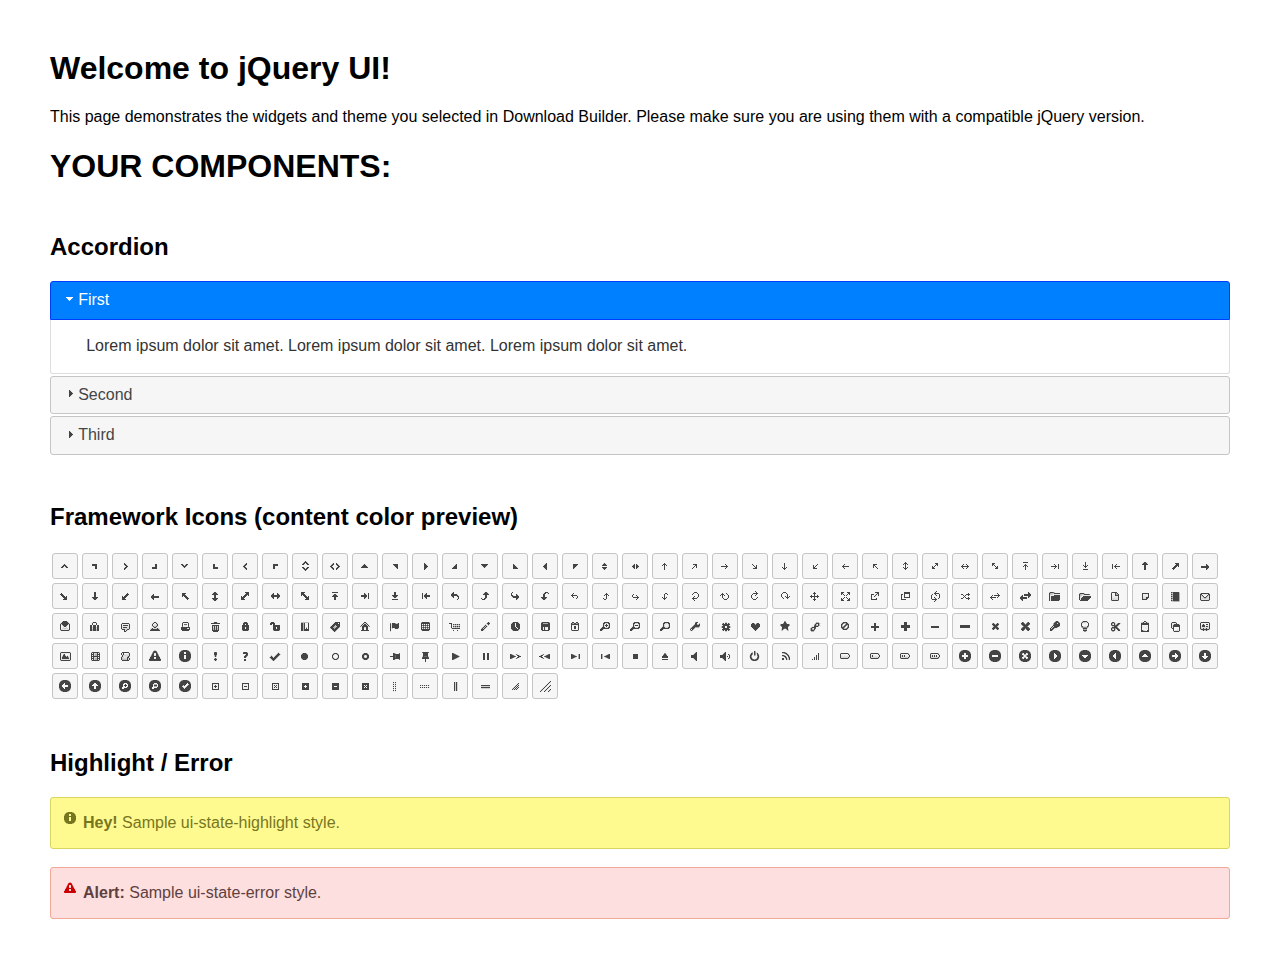
<file: js/index.html>
<!doctype html>
<html lang="us">
<head>
	<meta charset="utf-8">
	<title>jQuery UI Example Page</title>
	<link href="jquery-ui.css" rel="stylesheet">
	<style>
	body{
		font-family: "Trebuchet MS", sans-serif;
		margin: 50px;
	}
	.demoHeaders {
		margin-top: 2em;
	}
	#dialog-link {
		padding: .4em 1em .4em 20px;
		text-decoration: none;
		position: relative;
	}
	#dialog-link span.ui-icon {
		margin: 0 5px 0 0;
		position: absolute;
		left: .2em;
		top: 50%;
		margin-top: -8px;
	}
	#icons {
		margin: 0;
		padding: 0;
	}
	#icons li {
		margin: 2px;
		position: relative;
		padding: 4px 0;
		cursor: pointer;
		float: left;
		list-style: none;
	}
	#icons span.ui-icon {
		float: left;
		margin: 0 4px;
	}
	.fakewindowcontain .ui-widget-overlay {
		position: absolute;
	}
	select {
		width: 200px;
	}
	</style>
</head>
<body>

<h1>Welcome to jQuery UI!</h1>

<div class="ui-widget">
	<p>This page demonstrates the widgets and theme you selected in Download Builder. Please make sure you are using them with a compatible jQuery version.</p>
</div>

<h1>YOUR COMPONENTS:</h1>


<!-- Accordion -->
<h2 class="demoHeaders">Accordion</h2>
<div id="accordion">
	<h3>First</h3>
	<div>Lorem ipsum dolor sit amet. Lorem ipsum dolor sit amet. Lorem ipsum dolor sit amet.</div>
	<h3>Second</h3>
	<div>Phasellus mattis tincidunt nibh.</div>
	<h3>Third</h3>
	<div>Nam dui erat, auctor a, dignissim quis.</div>
</div>















<h2 class="demoHeaders">Framework Icons (content color preview)</h2>
<ul id="icons" class="ui-widget ui-helper-clearfix">
	<li class="ui-state-default ui-corner-all" title=".ui-icon-caret-1-n"><span class="ui-icon ui-icon-caret-1-n"></span></li>
	<li class="ui-state-default ui-corner-all" title=".ui-icon-caret-1-ne"><span class="ui-icon ui-icon-caret-1-ne"></span></li>
	<li class="ui-state-default ui-corner-all" title=".ui-icon-caret-1-e"><span class="ui-icon ui-icon-caret-1-e"></span></li>
	<li class="ui-state-default ui-corner-all" title=".ui-icon-caret-1-se"><span class="ui-icon ui-icon-caret-1-se"></span></li>
	<li class="ui-state-default ui-corner-all" title=".ui-icon-caret-1-s"><span class="ui-icon ui-icon-caret-1-s"></span></li>
	<li class="ui-state-default ui-corner-all" title=".ui-icon-caret-1-sw"><span class="ui-icon ui-icon-caret-1-sw"></span></li>
	<li class="ui-state-default ui-corner-all" title=".ui-icon-caret-1-w"><span class="ui-icon ui-icon-caret-1-w"></span></li>
	<li class="ui-state-default ui-corner-all" title=".ui-icon-caret-1-nw"><span class="ui-icon ui-icon-caret-1-nw"></span></li>
	<li class="ui-state-default ui-corner-all" title=".ui-icon-caret-2-n-s"><span class="ui-icon ui-icon-caret-2-n-s"></span></li>
	<li class="ui-state-default ui-corner-all" title=".ui-icon-caret-2-e-w"><span class="ui-icon ui-icon-caret-2-e-w"></span></li>
	<li class="ui-state-default ui-corner-all" title=".ui-icon-triangle-1-n"><span class="ui-icon ui-icon-triangle-1-n"></span></li>
	<li class="ui-state-default ui-corner-all" title=".ui-icon-triangle-1-ne"><span class="ui-icon ui-icon-triangle-1-ne"></span></li>
	<li class="ui-state-default ui-corner-all" title=".ui-icon-triangle-1-e"><span class="ui-icon ui-icon-triangle-1-e"></span></li>
	<li class="ui-state-default ui-corner-all" title=".ui-icon-triangle-1-se"><span class="ui-icon ui-icon-triangle-1-se"></span></li>
	<li class="ui-state-default ui-corner-all" title=".ui-icon-triangle-1-s"><span class="ui-icon ui-icon-triangle-1-s"></span></li>
	<li class="ui-state-default ui-corner-all" title=".ui-icon-triangle-1-sw"><span class="ui-icon ui-icon-triangle-1-sw"></span></li>
	<li class="ui-state-default ui-corner-all" title=".ui-icon-triangle-1-w"><span class="ui-icon ui-icon-triangle-1-w"></span></li>
	<li class="ui-state-default ui-corner-all" title=".ui-icon-triangle-1-nw"><span class="ui-icon ui-icon-triangle-1-nw"></span></li>
	<li class="ui-state-default ui-corner-all" title=".ui-icon-triangle-2-n-s"><span class="ui-icon ui-icon-triangle-2-n-s"></span></li>
	<li class="ui-state-default ui-corner-all" title=".ui-icon-triangle-2-e-w"><span class="ui-icon ui-icon-triangle-2-e-w"></span></li>
	<li class="ui-state-default ui-corner-all" title=".ui-icon-arrow-1-n"><span class="ui-icon ui-icon-arrow-1-n"></span></li>
	<li class="ui-state-default ui-corner-all" title=".ui-icon-arrow-1-ne"><span class="ui-icon ui-icon-arrow-1-ne"></span></li>
	<li class="ui-state-default ui-corner-all" title=".ui-icon-arrow-1-e"><span class="ui-icon ui-icon-arrow-1-e"></span></li>
	<li class="ui-state-default ui-corner-all" title=".ui-icon-arrow-1-se"><span class="ui-icon ui-icon-arrow-1-se"></span></li>
	<li class="ui-state-default ui-corner-all" title=".ui-icon-arrow-1-s"><span class="ui-icon ui-icon-arrow-1-s"></span></li>
	<li class="ui-state-default ui-corner-all" title=".ui-icon-arrow-1-sw"><span class="ui-icon ui-icon-arrow-1-sw"></span></li>
	<li class="ui-state-default ui-corner-all" title=".ui-icon-arrow-1-w"><span class="ui-icon ui-icon-arrow-1-w"></span></li>
	<li class="ui-state-default ui-corner-all" title=".ui-icon-arrow-1-nw"><span class="ui-icon ui-icon-arrow-1-nw"></span></li>
	<li class="ui-state-default ui-corner-all" title=".ui-icon-arrow-2-n-s"><span class="ui-icon ui-icon-arrow-2-n-s"></span></li>
	<li class="ui-state-default ui-corner-all" title=".ui-icon-arrow-2-ne-sw"><span class="ui-icon ui-icon-arrow-2-ne-sw"></span></li>
	<li class="ui-state-default ui-corner-all" title=".ui-icon-arrow-2-e-w"><span class="ui-icon ui-icon-arrow-2-e-w"></span></li>
	<li class="ui-state-default ui-corner-all" title=".ui-icon-arrow-2-se-nw"><span class="ui-icon ui-icon-arrow-2-se-nw"></span></li>
	<li class="ui-state-default ui-corner-all" title=".ui-icon-arrowstop-1-n"><span class="ui-icon ui-icon-arrowstop-1-n"></span></li>
	<li class="ui-state-default ui-corner-all" title=".ui-icon-arrowstop-1-e"><span class="ui-icon ui-icon-arrowstop-1-e"></span></li>
	<li class="ui-state-default ui-corner-all" title=".ui-icon-arrowstop-1-s"><span class="ui-icon ui-icon-arrowstop-1-s"></span></li>
	<li class="ui-state-default ui-corner-all" title=".ui-icon-arrowstop-1-w"><span class="ui-icon ui-icon-arrowstop-1-w"></span></li>
	<li class="ui-state-default ui-corner-all" title=".ui-icon-arrowthick-1-n"><span class="ui-icon ui-icon-arrowthick-1-n"></span></li>
	<li class="ui-state-default ui-corner-all" title=".ui-icon-arrowthick-1-ne"><span class="ui-icon ui-icon-arrowthick-1-ne"></span></li>
	<li class="ui-state-default ui-corner-all" title=".ui-icon-arrowthick-1-e"><span class="ui-icon ui-icon-arrowthick-1-e"></span></li>
	<li class="ui-state-default ui-corner-all" title=".ui-icon-arrowthick-1-se"><span class="ui-icon ui-icon-arrowthick-1-se"></span></li>
	<li class="ui-state-default ui-corner-all" title=".ui-icon-arrowthick-1-s"><span class="ui-icon ui-icon-arrowthick-1-s"></span></li>
	<li class="ui-state-default ui-corner-all" title=".ui-icon-arrowthick-1-sw"><span class="ui-icon ui-icon-arrowthick-1-sw"></span></li>
	<li class="ui-state-default ui-corner-all" title=".ui-icon-arrowthick-1-w"><span class="ui-icon ui-icon-arrowthick-1-w"></span></li>
	<li class="ui-state-default ui-corner-all" title=".ui-icon-arrowthick-1-nw"><span class="ui-icon ui-icon-arrowthick-1-nw"></span></li>
	<li class="ui-state-default ui-corner-all" title=".ui-icon-arrowthick-2-n-s"><span class="ui-icon ui-icon-arrowthick-2-n-s"></span></li>
	<li class="ui-state-default ui-corner-all" title=".ui-icon-arrowthick-2-ne-sw"><span class="ui-icon ui-icon-arrowthick-2-ne-sw"></span></li>
	<li class="ui-state-default ui-corner-all" title=".ui-icon-arrowthick-2-e-w"><span class="ui-icon ui-icon-arrowthick-2-e-w"></span></li>
	<li class="ui-state-default ui-corner-all" title=".ui-icon-arrowthick-2-se-nw"><span class="ui-icon ui-icon-arrowthick-2-se-nw"></span></li>
	<li class="ui-state-default ui-corner-all" title=".ui-icon-arrowthickstop-1-n"><span class="ui-icon ui-icon-arrowthickstop-1-n"></span></li>
	<li class="ui-state-default ui-corner-all" title=".ui-icon-arrowthickstop-1-e"><span class="ui-icon ui-icon-arrowthickstop-1-e"></span></li>
	<li class="ui-state-default ui-corner-all" title=".ui-icon-arrowthickstop-1-s"><span class="ui-icon ui-icon-arrowthickstop-1-s"></span></li>
	<li class="ui-state-default ui-corner-all" title=".ui-icon-arrowthickstop-1-w"><span class="ui-icon ui-icon-arrowthickstop-1-w"></span></li>
	<li class="ui-state-default ui-corner-all" title=".ui-icon-arrowreturnthick-1-w"><span class="ui-icon ui-icon-arrowreturnthick-1-w"></span></li>
	<li class="ui-state-default ui-corner-all" title=".ui-icon-arrowreturnthick-1-n"><span class="ui-icon ui-icon-arrowreturnthick-1-n"></span></li>
	<li class="ui-state-default ui-corner-all" title=".ui-icon-arrowreturnthick-1-e"><span class="ui-icon ui-icon-arrowreturnthick-1-e"></span></li>
	<li class="ui-state-default ui-corner-all" title=".ui-icon-arrowreturnthick-1-s"><span class="ui-icon ui-icon-arrowreturnthick-1-s"></span></li>
	<li class="ui-state-default ui-corner-all" title=".ui-icon-arrowreturn-1-w"><span class="ui-icon ui-icon-arrowreturn-1-w"></span></li>
	<li class="ui-state-default ui-corner-all" title=".ui-icon-arrowreturn-1-n"><span class="ui-icon ui-icon-arrowreturn-1-n"></span></li>
	<li class="ui-state-default ui-corner-all" title=".ui-icon-arrowreturn-1-e"><span class="ui-icon ui-icon-arrowreturn-1-e"></span></li>
	<li class="ui-state-default ui-corner-all" title=".ui-icon-arrowreturn-1-s"><span class="ui-icon ui-icon-arrowreturn-1-s"></span></li>
	<li class="ui-state-default ui-corner-all" title=".ui-icon-arrowrefresh-1-w"><span class="ui-icon ui-icon-arrowrefresh-1-w"></span></li>
	<li class="ui-state-default ui-corner-all" title=".ui-icon-arrowrefresh-1-n"><span class="ui-icon ui-icon-arrowrefresh-1-n"></span></li>
	<li class="ui-state-default ui-corner-all" title=".ui-icon-arrowrefresh-1-e"><span class="ui-icon ui-icon-arrowrefresh-1-e"></span></li>
	<li class="ui-state-default ui-corner-all" title=".ui-icon-arrowrefresh-1-s"><span class="ui-icon ui-icon-arrowrefresh-1-s"></span></li>
	<li class="ui-state-default ui-corner-all" title=".ui-icon-arrow-4"><span class="ui-icon ui-icon-arrow-4"></span></li>
	<li class="ui-state-default ui-corner-all" title=".ui-icon-arrow-4-diag"><span class="ui-icon ui-icon-arrow-4-diag"></span></li>
	<li class="ui-state-default ui-corner-all" title=".ui-icon-extlink"><span class="ui-icon ui-icon-extlink"></span></li>
	<li class="ui-state-default ui-corner-all" title=".ui-icon-newwin"><span class="ui-icon ui-icon-newwin"></span></li>
	<li class="ui-state-default ui-corner-all" title=".ui-icon-refresh"><span class="ui-icon ui-icon-refresh"></span></li>
	<li class="ui-state-default ui-corner-all" title=".ui-icon-shuffle"><span class="ui-icon ui-icon-shuffle"></span></li>
	<li class="ui-state-default ui-corner-all" title=".ui-icon-transfer-e-w"><span class="ui-icon ui-icon-transfer-e-w"></span></li>
	<li class="ui-state-default ui-corner-all" title=".ui-icon-transferthick-e-w"><span class="ui-icon ui-icon-transferthick-e-w"></span></li>
	<li class="ui-state-default ui-corner-all" title=".ui-icon-folder-collapsed"><span class="ui-icon ui-icon-folder-collapsed"></span></li>
	<li class="ui-state-default ui-corner-all" title=".ui-icon-folder-open"><span class="ui-icon ui-icon-folder-open"></span></li>
	<li class="ui-state-default ui-corner-all" title=".ui-icon-document"><span class="ui-icon ui-icon-document"></span></li>
	<li class="ui-state-default ui-corner-all" title=".ui-icon-document-b"><span class="ui-icon ui-icon-document-b"></span></li>
	<li class="ui-state-default ui-corner-all" title=".ui-icon-note"><span class="ui-icon ui-icon-note"></span></li>
	<li class="ui-state-default ui-corner-all" title=".ui-icon-mail-closed"><span class="ui-icon ui-icon-mail-closed"></span></li>
	<li class="ui-state-default ui-corner-all" title=".ui-icon-mail-open"><span class="ui-icon ui-icon-mail-open"></span></li>
	<li class="ui-state-default ui-corner-all" title=".ui-icon-suitcase"><span class="ui-icon ui-icon-suitcase"></span></li>
	<li class="ui-state-default ui-corner-all" title=".ui-icon-comment"><span class="ui-icon ui-icon-comment"></span></li>
	<li class="ui-state-default ui-corner-all" title=".ui-icon-person"><span class="ui-icon ui-icon-person"></span></li>
	<li class="ui-state-default ui-corner-all" title=".ui-icon-print"><span class="ui-icon ui-icon-print"></span></li>
	<li class="ui-state-default ui-corner-all" title=".ui-icon-trash"><span class="ui-icon ui-icon-trash"></span></li>
	<li class="ui-state-default ui-corner-all" title=".ui-icon-locked"><span class="ui-icon ui-icon-locked"></span></li>
	<li class="ui-state-default ui-corner-all" title=".ui-icon-unlocked"><span class="ui-icon ui-icon-unlocked"></span></li>
	<li class="ui-state-default ui-corner-all" title=".ui-icon-bookmark"><span class="ui-icon ui-icon-bookmark"></span></li>
	<li class="ui-state-default ui-corner-all" title=".ui-icon-tag"><span class="ui-icon ui-icon-tag"></span></li>
	<li class="ui-state-default ui-corner-all" title=".ui-icon-home"><span class="ui-icon ui-icon-home"></span></li>
	<li class="ui-state-default ui-corner-all" title=".ui-icon-flag"><span class="ui-icon ui-icon-flag"></span></li>
	<li class="ui-state-default ui-corner-all" title=".ui-icon-calculator"><span class="ui-icon ui-icon-calculator"></span></li>
	<li class="ui-state-default ui-corner-all" title=".ui-icon-cart"><span class="ui-icon ui-icon-cart"></span></li>
	<li class="ui-state-default ui-corner-all" title=".ui-icon-pencil"><span class="ui-icon ui-icon-pencil"></span></li>
	<li class="ui-state-default ui-corner-all" title=".ui-icon-clock"><span class="ui-icon ui-icon-clock"></span></li>
	<li class="ui-state-default ui-corner-all" title=".ui-icon-disk"><span class="ui-icon ui-icon-disk"></span></li>
	<li class="ui-state-default ui-corner-all" title=".ui-icon-calendar"><span class="ui-icon ui-icon-calendar"></span></li>
	<li class="ui-state-default ui-corner-all" title=".ui-icon-zoomin"><span class="ui-icon ui-icon-zoomin"></span></li>
	<li class="ui-state-default ui-corner-all" title=".ui-icon-zoomout"><span class="ui-icon ui-icon-zoomout"></span></li>
	<li class="ui-state-default ui-corner-all" title=".ui-icon-search"><span class="ui-icon ui-icon-search"></span></li>
	<li class="ui-state-default ui-corner-all" title=".ui-icon-wrench"><span class="ui-icon ui-icon-wrench"></span></li>
	<li class="ui-state-default ui-corner-all" title=".ui-icon-gear"><span class="ui-icon ui-icon-gear"></span></li>
	<li class="ui-state-default ui-corner-all" title=".ui-icon-heart"><span class="ui-icon ui-icon-heart"></span></li>
	<li class="ui-state-default ui-corner-all" title=".ui-icon-star"><span class="ui-icon ui-icon-star"></span></li>
	<li class="ui-state-default ui-corner-all" title=".ui-icon-link"><span class="ui-icon ui-icon-link"></span></li>
	<li class="ui-state-default ui-corner-all" title=".ui-icon-cancel"><span class="ui-icon ui-icon-cancel"></span></li>
	<li class="ui-state-default ui-corner-all" title=".ui-icon-plus"><span class="ui-icon ui-icon-plus"></span></li>
	<li class="ui-state-default ui-corner-all" title=".ui-icon-plusthick"><span class="ui-icon ui-icon-plusthick"></span></li>
	<li class="ui-state-default ui-corner-all" title=".ui-icon-minus"><span class="ui-icon ui-icon-minus"></span></li>
	<li class="ui-state-default ui-corner-all" title=".ui-icon-minusthick"><span class="ui-icon ui-icon-minusthick"></span></li>
	<li class="ui-state-default ui-corner-all" title=".ui-icon-close"><span class="ui-icon ui-icon-close"></span></li>
	<li class="ui-state-default ui-corner-all" title=".ui-icon-closethick"><span class="ui-icon ui-icon-closethick"></span></li>
	<li class="ui-state-default ui-corner-all" title=".ui-icon-key"><span class="ui-icon ui-icon-key"></span></li>
	<li class="ui-state-default ui-corner-all" title=".ui-icon-lightbulb"><span class="ui-icon ui-icon-lightbulb"></span></li>
	<li class="ui-state-default ui-corner-all" title=".ui-icon-scissors"><span class="ui-icon ui-icon-scissors"></span></li>
	<li class="ui-state-default ui-corner-all" title=".ui-icon-clipboard"><span class="ui-icon ui-icon-clipboard"></span></li>
	<li class="ui-state-default ui-corner-all" title=".ui-icon-copy"><span class="ui-icon ui-icon-copy"></span></li>
	<li class="ui-state-default ui-corner-all" title=".ui-icon-contact"><span class="ui-icon ui-icon-contact"></span></li>
	<li class="ui-state-default ui-corner-all" title=".ui-icon-image"><span class="ui-icon ui-icon-image"></span></li>
	<li class="ui-state-default ui-corner-all" title=".ui-icon-video"><span class="ui-icon ui-icon-video"></span></li>
	<li class="ui-state-default ui-corner-all" title=".ui-icon-script"><span class="ui-icon ui-icon-script"></span></li>
	<li class="ui-state-default ui-corner-all" title=".ui-icon-alert"><span class="ui-icon ui-icon-alert"></span></li>
	<li class="ui-state-default ui-corner-all" title=".ui-icon-info"><span class="ui-icon ui-icon-info"></span></li>
	<li class="ui-state-default ui-corner-all" title=".ui-icon-notice"><span class="ui-icon ui-icon-notice"></span></li>
	<li class="ui-state-default ui-corner-all" title=".ui-icon-help"><span class="ui-icon ui-icon-help"></span></li>
	<li class="ui-state-default ui-corner-all" title=".ui-icon-check"><span class="ui-icon ui-icon-check"></span></li>
	<li class="ui-state-default ui-corner-all" title=".ui-icon-bullet"><span class="ui-icon ui-icon-bullet"></span></li>
	<li class="ui-state-default ui-corner-all" title=".ui-icon-radio-off"><span class="ui-icon ui-icon-radio-off"></span></li>
	<li class="ui-state-default ui-corner-all" title=".ui-icon-radio-on"><span class="ui-icon ui-icon-radio-on"></span></li>
	<li class="ui-state-default ui-corner-all" title=".ui-icon-pin-w"><span class="ui-icon ui-icon-pin-w"></span></li>
	<li class="ui-state-default ui-corner-all" title=".ui-icon-pin-s"><span class="ui-icon ui-icon-pin-s"></span></li>
	<li class="ui-state-default ui-corner-all" title=".ui-icon-play"><span class="ui-icon ui-icon-play"></span></li>
	<li class="ui-state-default ui-corner-all" title=".ui-icon-pause"><span class="ui-icon ui-icon-pause"></span></li>
	<li class="ui-state-default ui-corner-all" title=".ui-icon-seek-next"><span class="ui-icon ui-icon-seek-next"></span></li>
	<li class="ui-state-default ui-corner-all" title=".ui-icon-seek-prev"><span class="ui-icon ui-icon-seek-prev"></span></li>
	<li class="ui-state-default ui-corner-all" title=".ui-icon-seek-end"><span class="ui-icon ui-icon-seek-end"></span></li>
	<li class="ui-state-default ui-corner-all" title=".ui-icon-seek-first"><span class="ui-icon ui-icon-seek-first"></span></li>
	<li class="ui-state-default ui-corner-all" title=".ui-icon-stop"><span class="ui-icon ui-icon-stop"></span></li>
	<li class="ui-state-default ui-corner-all" title=".ui-icon-eject"><span class="ui-icon ui-icon-eject"></span></li>
	<li class="ui-state-default ui-corner-all" title=".ui-icon-volume-off"><span class="ui-icon ui-icon-volume-off"></span></li>
	<li class="ui-state-default ui-corner-all" title=".ui-icon-volume-on"><span class="ui-icon ui-icon-volume-on"></span></li>
	<li class="ui-state-default ui-corner-all" title=".ui-icon-power"><span class="ui-icon ui-icon-power"></span></li>
	<li class="ui-state-default ui-corner-all" title=".ui-icon-signal-diag"><span class="ui-icon ui-icon-signal-diag"></span></li>
	<li class="ui-state-default ui-corner-all" title=".ui-icon-signal"><span class="ui-icon ui-icon-signal"></span></li>
	<li class="ui-state-default ui-corner-all" title=".ui-icon-battery-0"><span class="ui-icon ui-icon-battery-0"></span></li>
	<li class="ui-state-default ui-corner-all" title=".ui-icon-battery-1"><span class="ui-icon ui-icon-battery-1"></span></li>
	<li class="ui-state-default ui-corner-all" title=".ui-icon-battery-2"><span class="ui-icon ui-icon-battery-2"></span></li>
	<li class="ui-state-default ui-corner-all" title=".ui-icon-battery-3"><span class="ui-icon ui-icon-battery-3"></span></li>
	<li class="ui-state-default ui-corner-all" title=".ui-icon-circle-plus"><span class="ui-icon ui-icon-circle-plus"></span></li>
	<li class="ui-state-default ui-corner-all" title=".ui-icon-circle-minus"><span class="ui-icon ui-icon-circle-minus"></span></li>
	<li class="ui-state-default ui-corner-all" title=".ui-icon-circle-close"><span class="ui-icon ui-icon-circle-close"></span></li>
	<li class="ui-state-default ui-corner-all" title=".ui-icon-circle-triangle-e"><span class="ui-icon ui-icon-circle-triangle-e"></span></li>
	<li class="ui-state-default ui-corner-all" title=".ui-icon-circle-triangle-s"><span class="ui-icon ui-icon-circle-triangle-s"></span></li>
	<li class="ui-state-default ui-corner-all" title=".ui-icon-circle-triangle-w"><span class="ui-icon ui-icon-circle-triangle-w"></span></li>
	<li class="ui-state-default ui-corner-all" title=".ui-icon-circle-triangle-n"><span class="ui-icon ui-icon-circle-triangle-n"></span></li>
	<li class="ui-state-default ui-corner-all" title=".ui-icon-circle-arrow-e"><span class="ui-icon ui-icon-circle-arrow-e"></span></li>
	<li class="ui-state-default ui-corner-all" title=".ui-icon-circle-arrow-s"><span class="ui-icon ui-icon-circle-arrow-s"></span></li>
	<li class="ui-state-default ui-corner-all" title=".ui-icon-circle-arrow-w"><span class="ui-icon ui-icon-circle-arrow-w"></span></li>
	<li class="ui-state-default ui-corner-all" title=".ui-icon-circle-arrow-n"><span class="ui-icon ui-icon-circle-arrow-n"></span></li>
	<li class="ui-state-default ui-corner-all" title=".ui-icon-circle-zoomin"><span class="ui-icon ui-icon-circle-zoomin"></span></li>
	<li class="ui-state-default ui-corner-all" title=".ui-icon-circle-zoomout"><span class="ui-icon ui-icon-circle-zoomout"></span></li>
	<li class="ui-state-default ui-corner-all" title=".ui-icon-circle-check"><span class="ui-icon ui-icon-circle-check"></span></li>
	<li class="ui-state-default ui-corner-all" title=".ui-icon-circlesmall-plus"><span class="ui-icon ui-icon-circlesmall-plus"></span></li>
	<li class="ui-state-default ui-corner-all" title=".ui-icon-circlesmall-minus"><span class="ui-icon ui-icon-circlesmall-minus"></span></li>
	<li class="ui-state-default ui-corner-all" title=".ui-icon-circlesmall-close"><span class="ui-icon ui-icon-circlesmall-close"></span></li>
	<li class="ui-state-default ui-corner-all" title=".ui-icon-squaresmall-plus"><span class="ui-icon ui-icon-squaresmall-plus"></span></li>
	<li class="ui-state-default ui-corner-all" title=".ui-icon-squaresmall-minus"><span class="ui-icon ui-icon-squaresmall-minus"></span></li>
	<li class="ui-state-default ui-corner-all" title=".ui-icon-squaresmall-close"><span class="ui-icon ui-icon-squaresmall-close"></span></li>
	<li class="ui-state-default ui-corner-all" title=".ui-icon-grip-dotted-vertical"><span class="ui-icon ui-icon-grip-dotted-vertical"></span></li>
	<li class="ui-state-default ui-corner-all" title=".ui-icon-grip-dotted-horizontal"><span class="ui-icon ui-icon-grip-dotted-horizontal"></span></li>
	<li class="ui-state-default ui-corner-all" title=".ui-icon-grip-solid-vertical"><span class="ui-icon ui-icon-grip-solid-vertical"></span></li>
	<li class="ui-state-default ui-corner-all" title=".ui-icon-grip-solid-horizontal"><span class="ui-icon ui-icon-grip-solid-horizontal"></span></li>
	<li class="ui-state-default ui-corner-all" title=".ui-icon-gripsmall-diagonal-se"><span class="ui-icon ui-icon-gripsmall-diagonal-se"></span></li>
	<li class="ui-state-default ui-corner-all" title=".ui-icon-grip-diagonal-se"><span class="ui-icon ui-icon-grip-diagonal-se"></span></li>
</ul>















<!-- Highlight / Error -->
<h2 class="demoHeaders">Highlight / Error</h2>
<div class="ui-widget">
	<div class="ui-state-highlight ui-corner-all" style="margin-top: 20px; padding: 0 .7em;">
		<p><span class="ui-icon ui-icon-info" style="float: left; margin-right: .3em;"></span>
		<strong>Hey!</strong> Sample ui-state-highlight style.</p>
	</div>
</div>
<br>
<div class="ui-widget">
	<div class="ui-state-error ui-corner-all" style="padding: 0 .7em;">
		<p><span class="ui-icon ui-icon-alert" style="float: left; margin-right: .3em;"></span>
		<strong>Alert:</strong> Sample ui-state-error style.</p>
	</div>
</div>

<script src="external/jquery/jquery.js"></script>
<script src="jquery-ui.js"></script>
<script>

$( "#accordion" ).accordion();




























// Hover states on the static widgets
$( "#dialog-link, #icons li" ).hover(
	function() {
		$( this ).addClass( "ui-state-hover" );
	},
	function() {
		$( this ).removeClass( "ui-state-hover" );
	}
);
</script>
</body>
</html>
</file>
